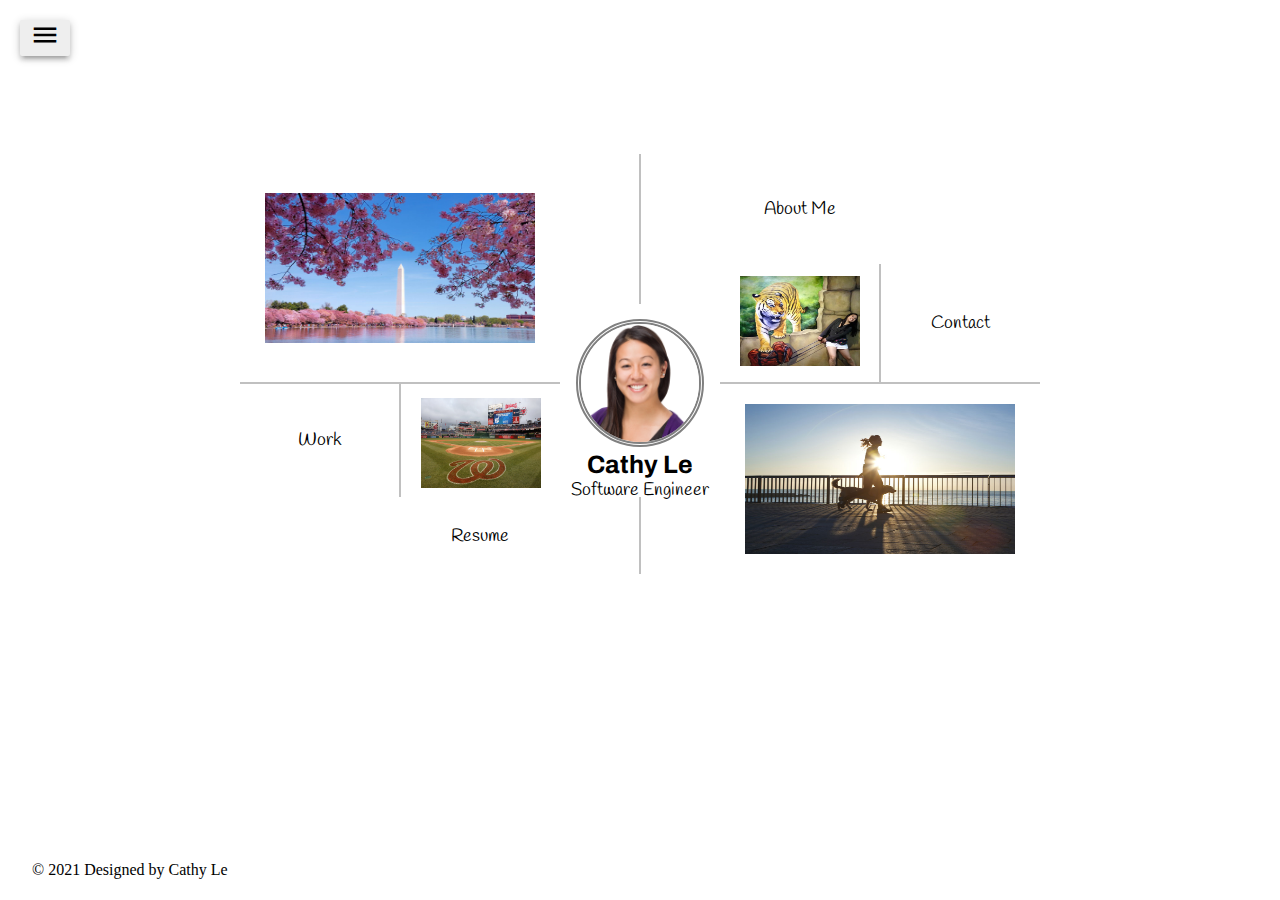
<file: index.html>
<!DOCTYPE html>
<html lang="en">
  <head>
    <meta charset="UTF-8" />
    <meta
      name="viewport"
      content="width=device-width, initial-scale=1, shrink-to-fit=no"
    />
    <meta http-equiv="X-UA-Compatible" content="ie=edge" />
    <script src="https://cdnjs.cloudflare.com/ajax/libs/jquery/3.4.0/jquery.min.js"></script>
    <script>
      $(function() {
        $("#nav-content").load("nav/nav.html");
        $("#footer-content").load("footer/footer.html");
      });
    </script>
    <link
      href="https://fonts.googleapis.com/css?family=Archivo:700|Handlee"
      rel="stylesheet"
    />
    <link
      href="https://fonts.googleapis.com/icon?family=Material+Icons"
      rel="stylesheet"
    />
    <link href="footer/footer.css" rel="stylesheet" type="text/css" />
    <link href="nav/materialize.css" rel="stylesheet" type="text/css" />
    <link href="style.css" rel="stylesheet" type="text/css" />
    <title>Cathy's Portfolio</title>
    <link rel="icon" href="images/baseball_favicon.ico" />
  </head>
  <body>
    <nav>
      <div id="nav-content"></div>
    </nav>
    <main>
      <div class="container">
        <div class="box box1">
          <img
            class="cherry-blossom_pic bw-pic"
            src="images/cherry_blossom.jpg"
            alt="cherry blossoms"
          />
        </div>
        <div class="box box2"></div>
        <div class="box box3">
          <a class="box-link" href="bio/bio.html">About Me</a>
        </div>
        <div class="box box4">
          <a class="box-link" href="projects/projects.html">Work</a>
        </div>
        <div class="box box5"></div>
        <div class="box box6">
          <img
            class="run_pic bw-pic"
            src="images/run_with_dog.jpg"
            alt="running with dog"
          />
        </div>
        <div class="box box7"></div>
        <div class="box box8"></div>
        <div class="box box9">
          <img
            class="profile-image"
            src="images/Profile_pic.jpeg"
            alt="Cathy's head shot"
          />
        </div>
        <div class="box box10">
          <a
            href="https://drive.google.com/open?id=1_YwIFtCMRU5l-qra7xNsj6vsGZ7-QzgX"
          >
            <img
              class="baseball_pic tilt-pic tilt-right"
              src="images/Nats_baseball.jpg"
              alt="nationals"
            />
          </a>
        </div>
        <div class="box box11"></div>
        <div class="box box12">
          <a
            class="box-link"
            href="https://drive.google.com/file/d/1ImcTE4QzVl0U7Dk16h8RIQkGuzcuSWzv/"
            target="_blank"
            >Resume</a
          >
        </div>
        <div class="box box13"></div>
        <div class="box box14">
          <a href="bio/bio.html">
            <img
              class="tiger_pic tilt-pic tilt-left"
              src="images/tiger.png"
              alt="tiger"
            />
          </a>
        </div>
        <div class="box box15">
          <a class="box-link" href="contact/contact.html">Contact</a>
        </div>
        <div class="box box16">
          <h2 class="name">Cathy Le</h2>
          <p class="title">Software Engineer</p>
        </div>
        <div class="box box17"></div>
        <div class="box box18"></div>
      </div>
    </main>
    <footer>
      <div id="footer-content"></div>
    </footer>
    <script src="https://cdnjs.cloudflare.com/ajax/libs/materialize/1.0.0/js/materialize.min.js"></script>
  </body>
</html>
</file>
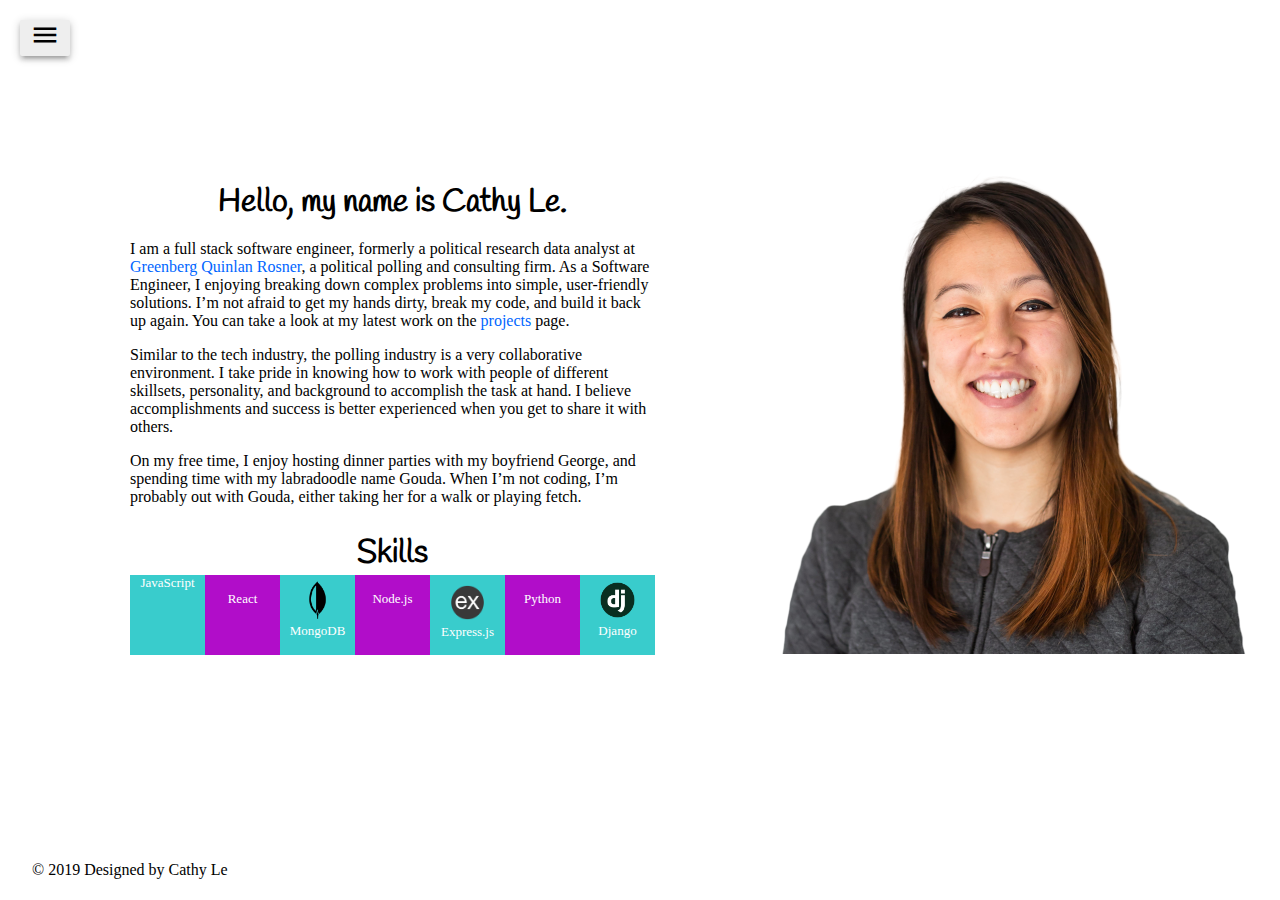
<file: bio.html>
<!DOCTYPE html>
<html lang="en">
  <head>
    <meta charset="UTF-8" />
    <meta name="viewport" content="width=device-width, initial-scale=1.0" />
    <meta http-equiv="X-UA-Compatible" content="ie=edge" />
    <script src="https://cdnjs.cloudflare.com/ajax/libs/jquery/3.4.0/jquery.min.js"></script>
    <script>
      $(function() {
        $("#nav-content").load("nav.html");
        $("#footer-content").load("footer.html");
      });
    </script>
    <link
      href="https://fonts.googleapis.com/css?family=Archivo:700|Handlee"
      rel="stylesheet"
    />
    <link
      rel="stylesheet"
      href="https://use.fontawesome.com/releases/v5.8.1/css/all.css"
      integrity="sha384-50oBUHEmvpQ+1lW4y57PTFmhCaXp0ML5d60M1M7uH2+nqUivzIebhndOJK28anvf"
      crossorigin="anonymous"
    />
    <link href="bio.css" rel="stylesheet" type="text/css" />
    <title>About Cathy</title>
    <link rel="icon" href="baseball_favicon.ico" />
  </head>
  <body>
    <nav>
      <div id="nav-content"></div>
    </nav>
    <main>
      <div class="bio-content">
        <h1>Hello, my name is Cathy Le.</h1>
        <p>
          I am a full stack software engineer, formerly a political research
          data analyst at
          <a href="https://www.gqrr.com/">Greenberg Quinlan Rosner</a>, a
          political polling and consulting firm. As a Software Engineer, I
          enjoying breaking down complex problems into simple, user-friendly
          solutions. I’m not afraid to get my hands dirty, break my code, and
          build it back up again. You can take a look at my latest work on the
          <a href="projects.html">projects</a> page.
        </p>
        <p>
          Similar to the tech industry, the polling industry is a very
          collaborative environment. I take pride in knowing how to work with
          people of different skillsets, personality, and background to
          accomplish the task at hand. I believe accomplishments and success is
          better experienced when you get to share it with others.
        </p>
        <p>
          On my free time, I enjoy hosting dinner parties with my boyfriend
          George, and spending time with my labradoodle name Gouda. When I’m not
          coding, I’m probably out with Gouda, either taking her for a walk or
          playing fetch.
        </p>
        <h1>Skills</h1>
        <div class="skills-content">
          <div class="bg-1">
            <i class="fab fa-js-square fa-3x"></i
            ><span>
              JavaScript
            </span>
          </div>
          <div class="bg-2">
            <i class="fab fa-react fa-3x"></i><br /><span>
              React
            </span>
          </div>
          <div class="bg-1">
            <img class="mongodb-image" src="images/mongodb.png" alt="" /><span>
              MongoDB
            </span>
          </div>
          <div class="bg-2">
            <i class="fab fa-node fa-3x"></i><br /><span>
              Node.js
            </span>
          </div>
          <div class="bg-1">
            <img class="express-image" src="images/express.png" alt="" /><span>
              Express.js
            </span>
          </div>
          <div class="bg-2">
            <i class="fab fa-python fa-3x"></i><br /><span>
              Python
            </span>
          </div>
          <div class="bg-1">
            <img
              class="django-image"
              src="images/django.png"
              alt=""
            /><br /><span>
              Django
            </span>
          </div>
        </div>
      </div>
      <div class="bio-image">
        <img src="images/Profile_removebg.png" alt="" />
      </div>
    </main>
    <footer>
      <div id="footer-content"></div>
    </footer>
    <script src="https://cdnjs.cloudflare.com/ajax/libs/materialize/1.0.0/js/materialize.min.js"></script>
  </body>
</html>
</file>
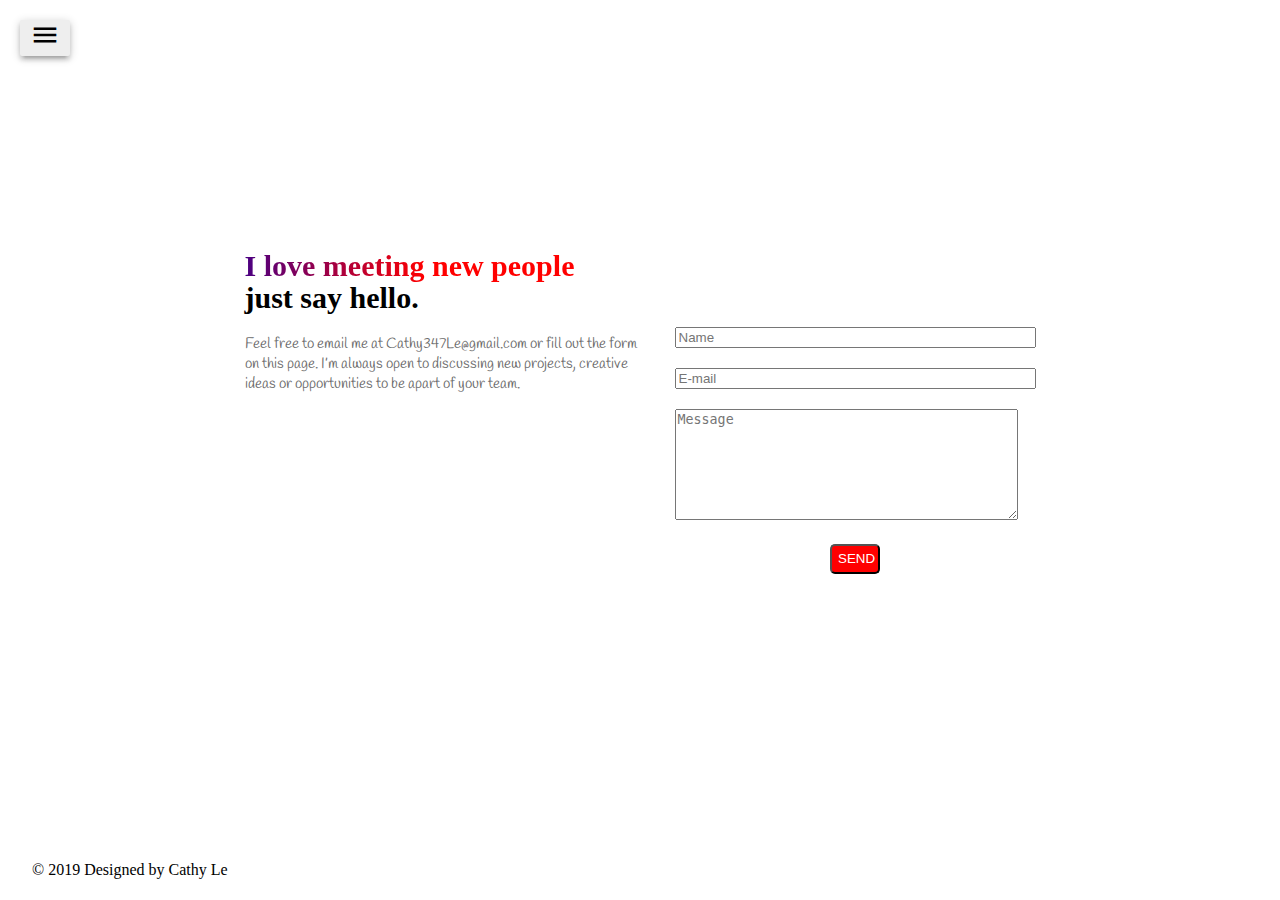
<file: contact.html>
<!DOCTYPE html>
<html lang="en">
  <head>
    <meta charset="UTF-8" />
    <meta name="viewport" content="width=device-width, initial-scale=1.0" />
    <meta http-equiv="X-UA-Compatible" content="ie=edge" />
    <script src="https://cdnjs.cloudflare.com/ajax/libs/jquery/3.4.0/jquery.min.js"></script>
    <script>
      $(function() {
        $("#nav-content").load("nav.html");
        $("#footer-content").load("footer.html");
      });
    </script>
    <link
      href="https://fonts.googleapis.com/css?family=Archivo:700|Handlee"
      rel="stylesheet"
    />
    <link
      rel="stylesheet"
      href="https://use.fontawesome.com/releases/v5.8.1/css/all.css"
      integrity="sha384-50oBUHEmvpQ+1lW4y57PTFmhCaXp0ML5d60M1M7uH2+nqUivzIebhndOJK28anvf"
      crossorigin="anonymous"
    />
    <link href="contact.css" rel="stylesheet" type="text/css" />
    <title>Contact Cathy</title>
    <link rel="icon" href="baseball_favicon.ico" />
  </head>
  <body>
    <nav>
      <div id="nav-content"></div>
    </nav>
    <main>
      <div class="contact-container">
        <div class="contact-intro">
          <h2 class="text-gradient">I love meeting new people</h2>
          <h2>just say hello.</h2>
          <p>
            Feel free to email me at Cathy347Le@gmail.com or fill out the form
            on this page. I’m always open to discussing new projects, creative
            ideas or opportunities to be apart of your team.
          </p>
        </div>
        <form
          method="POST"
          action="https://formspree.io/cathy347oconnor@gmail.com"
        >
          <div>
            <input
              name="name"
              type="text"
              size="42"
              placeholder="Name"
              required
            />
          </div>
          <div>
            <input
              name="email"
              type="text"
              size="42"
              placeholder="E-mail"
              required
            />
          </div>
          <div>
            <textarea
              name="message"
              cols="40"
              rows="7"
              placeholder="Message"
              required
            ></textarea>
          </div>
          <input class="button" name="submit" type="submit" value="SEND" />
        </form>
      </div>
    </main>
    <footer>
      <div id="footer-content"></div>
    </footer>
    <script src="https://cdnjs.cloudflare.com/ajax/libs/materialize/1.0.0/js/materialize.min.js"></script>
  </body>
</html>
</file>
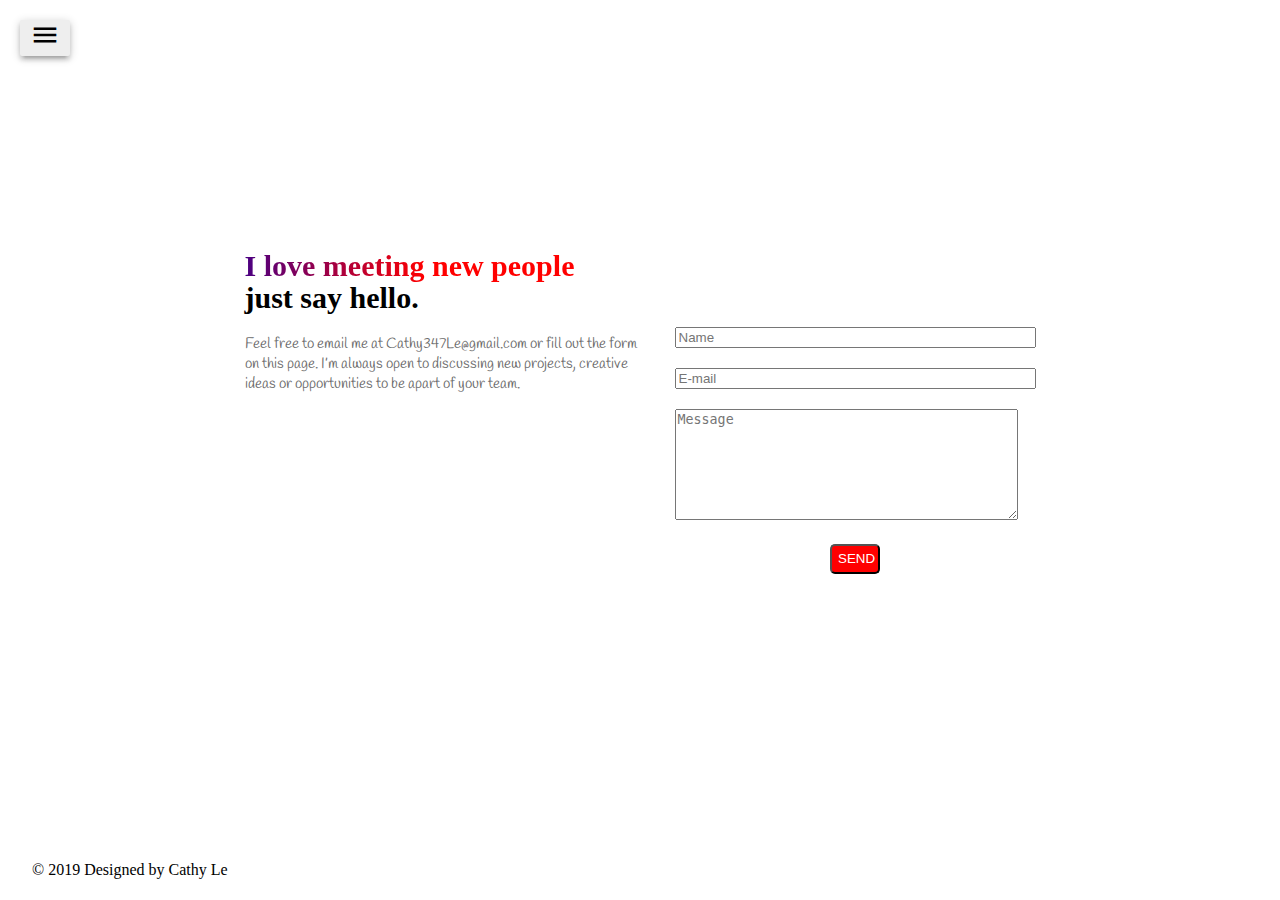
<file: contacts.html>
<!DOCTYPE html>
<html lang="en">
  <head>
    <meta charset="UTF-8" />
    <meta name="viewport" content="width=device-width, initial-scale=1.0" />
    <meta http-equiv="X-UA-Compatible" content="ie=edge" />
    <script src="https://cdnjs.cloudflare.com/ajax/libs/jquery/3.4.0/jquery.min.js"></script>
    <script>
      $(function() {
        $("#nav-content").load("nav.html");
        $("#footer-content").load("footer.html");
      });
    </script>
    <link
      href="https://fonts.googleapis.com/css?family=Archivo:700|Handlee"
      rel="stylesheet"
    />
    <link
      rel="stylesheet"
      href="https://use.fontawesome.com/releases/v5.8.1/css/all.css"
      integrity="sha384-50oBUHEmvpQ+1lW4y57PTFmhCaXp0ML5d60M1M7uH2+nqUivzIebhndOJK28anvf"
      crossorigin="anonymous"
    />
    <link href="contacts.css" rel="stylesheet" type="text/css" />
    <title>Contact Cathy</title>
    <link rel="icon" href="baseball_favicon.ico" />
  </head>
  <body>
    <nav>
      <div id="nav-content"></div>
    </nav>
    <main>
      <div class="contact-container">
        <div class="contact-intro">
          <h2 class="text-gradient">I love meeting new people</h2>
          <h2>just say hello.</h2>
          <p>
            Feel free to email me at Cathy347Le@gmail.com or fill out the form
            on this page. I’m always open to discussing new projects, creative
            ideas or opportunities to be apart of your team.
          </p>
        </div>
        <form
          method="POST"
          action="https://formspree.io/cathy347oconnor@gmail.com"
        >
          <div>
            <input
              name="name"
              type="text"
              size="42"
              placeholder="Name"
              required
            />
          </div>
          <div>
            <input
              name="email"
              type="text"
              size="42"
              placeholder="E-mail"
              required
            />
          </div>
          <div>
            <textarea
              name="message"
              cols="40"
              rows="7"
              placeholder="Message"
              required
            ></textarea>
          </div>
          <input class="button" name="submit" type="submit" value="SEND" />
        </form>
      </div>
    </main>
    <footer>
      <div id="footer-content"></div>
    </footer>
    <script src="https://cdnjs.cloudflare.com/ajax/libs/materialize/1.0.0/js/materialize.min.js"></script>
  </body>
</html>
</file>
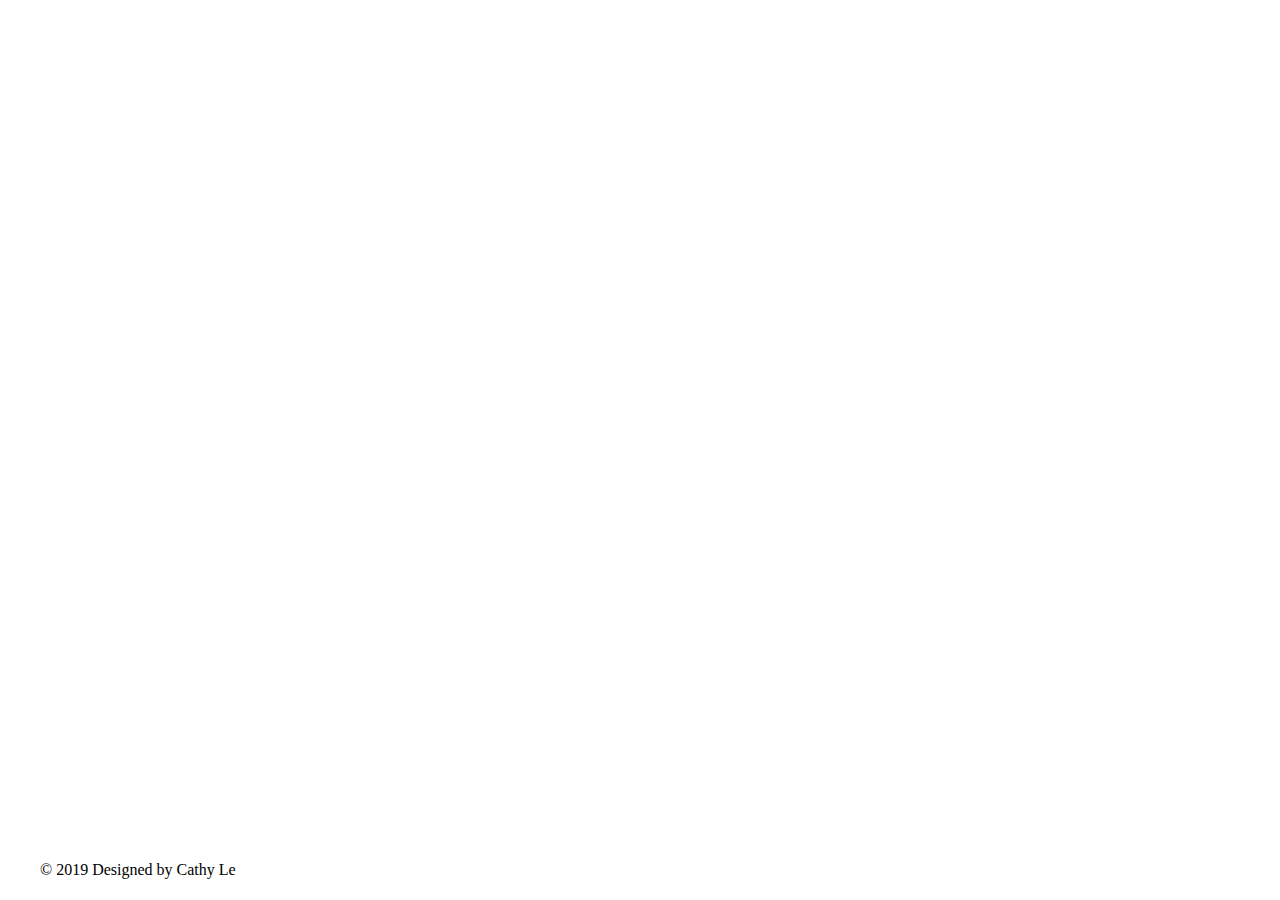
<file: footer.html>
<!DOCTYPE html>
<html lang="en">
  <head>
    <meta charset="UTF-8" />
    <meta name="viewport" content="width=device-width, initial-scale=1.0" />
    <meta http-equiv="X-UA-Compatible" content="ie=edge" />
    <link href="footer.css" rel="stylesheet" type="text/css" />
    <title>Footer</title>
  </head>
  <body>
    <div class="footer-container">
      <h4>
        &copy; 2019 Designed by Cathy Le
      </h4>
      <div class="favicons">
        <a href="https://www.linkedin.com/in/cathyxle/"
          ><i class="fab fa-linkedin fa-2x"></i
        ></a>
        <a href="https://github.com/Cathy347Le"
          ><i class="fab fa-github-square fa-2x"></i
        ></a>
        <a href="mailto: Cathy347Le@gmail.com"
          ><i class="fas fa-envelope-square fa-2x"></i
        ></a>
      </div>
    </div>
  </body>
</html>
</file>
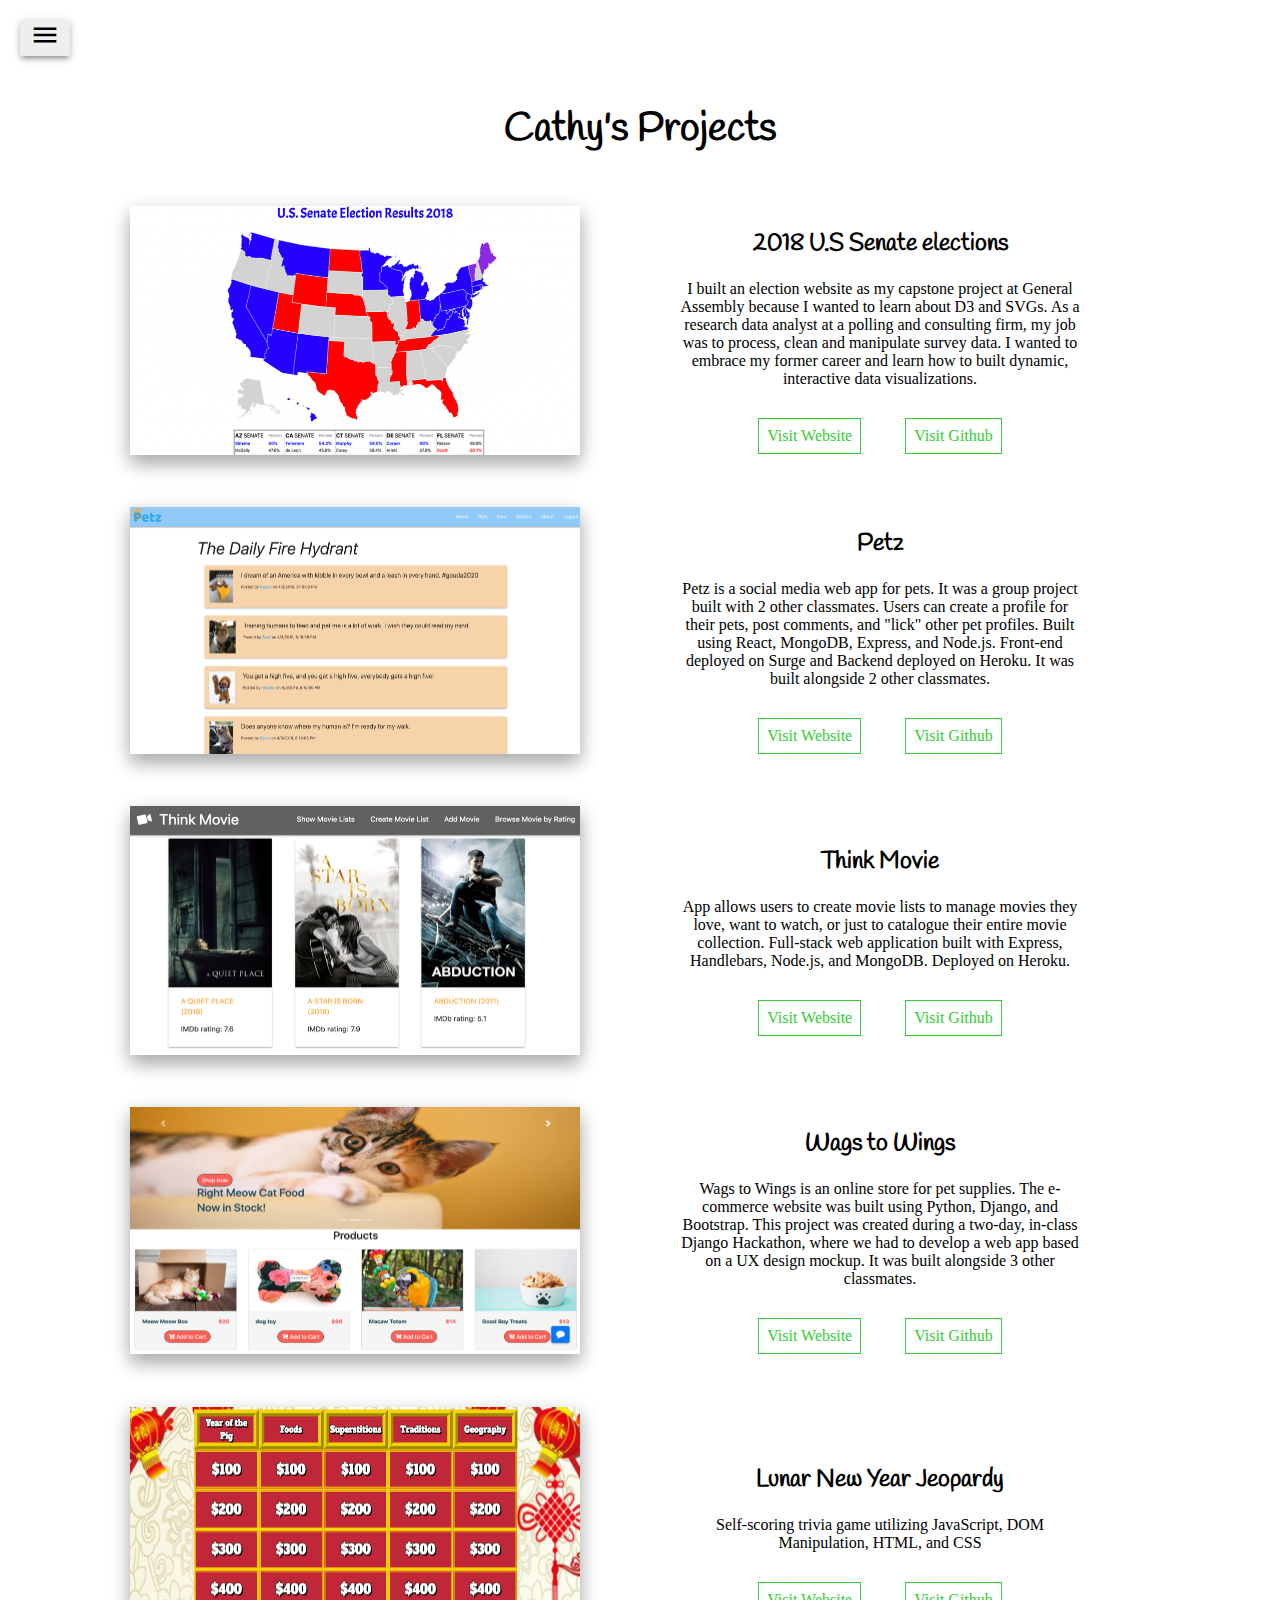
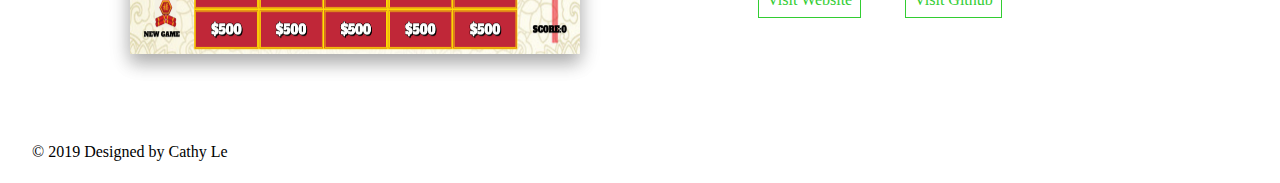
<file: projects.html>
<!DOCTYPE html>
<html lang="en">
  <head>
    <meta charset="UTF-8" />
    <meta name="viewport" content="width=device-width, initial-scale=1.0" />
    <meta http-equiv="X-UA-Compatible" content="ie=edge" />
    <script src="https://cdnjs.cloudflare.com/ajax/libs/jquery/3.4.0/jquery.min.js"></script>
    <script>
      $(function() {
        $(".footer-content").load("footer.html");
        $("#nav-content").load("nav.html");
      });
    </script>
    <link
      href="https://fonts.googleapis.com/css?family=Carter+One|Handlee"
      rel="stylesheet"
    />
    <link
      rel="stylesheet"
      href="https://use.fontawesome.com/releases/v5.8.1/css/all.css"
      integrity="sha384-50oBUHEmvpQ+1lW4y57PTFmhCaXp0ML5d60M1M7uH2+nqUivzIebhndOJK28anvf"
      crossorigin="anonymous"
    />
    <link href="projects.css" rel="stylesheet" type="text/css" />
    <title>Cathy's Projects</title>
    <link rel="icon" href="baseball_favicon.ico" />
  </head>
  <body>
    <div>
      <div id="nav-content"></div>
    </div>
    <header>
      <h1>Cathy's Projects</h1>
    </header>
    <main>
      <div class="project-container">
        <div class="project-image">
          <img src="images/election-site.png" alt="" />
        </div>
        <div class="project-info">
          <h2>2018 U.S Senate elections</h2>
          <p>
            I built an election website as my capstone project at General
            Assembly because I wanted to learn about D3 and SVGs. As a research
            data analyst at a polling and consulting firm, my job was to
            process, clean and manipulate survey data. I wanted to embrace my
            former career and learn how to built dynamic, interactive data
            visualizations.
          </p>
          <a class="button" href="http://project-5-election-site.surge.sh/"
            >Visit Website</a
          >
          <a
            class="button"
            href="https://github.com/Cathy347Le/2018-Senate-Election-Website"
            >Visit Github</a
          >
        </div>
      </div>

      <div class="project-container">
        <div class="project-image">
          <img src="images/Petz.png" alt="Petz" />
        </div>
        <div class="project-info">
          <h2>Petz</h2>
          <p>
            Petz is a social media web app for pets. It was a group project
            built with 2 other classmates. Users can create a profile for their
            pets, post comments, and "lick" other pet profiles. Built using
            React, MongoDB, Express, and Node.js. Front-end deployed on Surge
            and Backend deployed on Heroku. It was built alongside 2 other
            classmates.
          </p>
          <a class="button" href="http://petz-frontend.surge.sh/"
            >Visit Website</a
          >
          <a
            class="button"
            href="https://github.com/Cathy347Le/project3frontend"
            >Visit Github</a
          >
        </div>
      </div>
      <div class="project-container">
        <div class="project-image">
          <img src="images/Think_Movie.png" alt="Movie" />
        </div>
        <div class="project-info">
          <h2>Think Movie</h2>
          <p>
            App allows users to create movie lists to manage movies they love,
            want to watch, or just to catalogue their entire movie collection.
            Full-stack web application built with Express, Handlebars, Node.js,
            and MongoDB. Deployed on Heroku.
          </p>
          <a class="button" href="https://thinkmovie.herokuapp.com/"
            >Visit Website</a
          >
          <a class="button" href="https://github.com/Cathy347Le/Think-Movie"
            >Visit Github</a
          >
        </div>
      </div>
      <div class="project-container">
        <div class="project-image">
          <img src="images/Wags_to_Wings.png" alt="Wags to Wings" />
        </div>
        <div class="project-info">
          <h2>Wags to Wings</h2>
          <p>
            Wags to Wings is an online store for pet supplies. The e-commerce
            website was built using Python, Django, and Bootstrap. This project
            was created during a two-day, in-class Django Hackathon, where we
            had to develop a web app based on a UX design mockup. It was built
            alongside 3 other classmates.
          </p>
          <a class="button btn-disable">Visit Website</a>
          <a class="button" href="https://github.com/Cathy347Le/MangoDjango"
            >Visit Github</a
          >
        </div>
      </div>
      <div class="project-container">
        <div class="project-image">
          <img src="images/Asian_Jeopardy.png" alt="Jeopardy" />
        </div>
        <div class="project-info">
          <h2>Lunar New Year Jeopardy</h2>
          <p>
            Self-scoring trivia game utilizing JavaScript, DOM Manipulation,
            HTML, and CSS
          </p>
          <a
            class="button"
            href="https://cathy347le.github.io/Lunar-New-Year-Jeopardy/"
            >Visit Website</a
          >
          <a
            class="button"
            href="https://github.com/Cathy347Le/Lunar-New-Year-Jeopardy"
            >Visit Github</a
          >
        </div>
      </div>
      <div class="placeholder-container"></div>
    </main>
    <footer>
      <div class="footer-content"></div>
    </footer>
    <script src="https://cdnjs.cloudflare.com/ajax/libs/materialize/1.0.0/js/materialize.min.js"></script>
  </body>
</html>
</file>
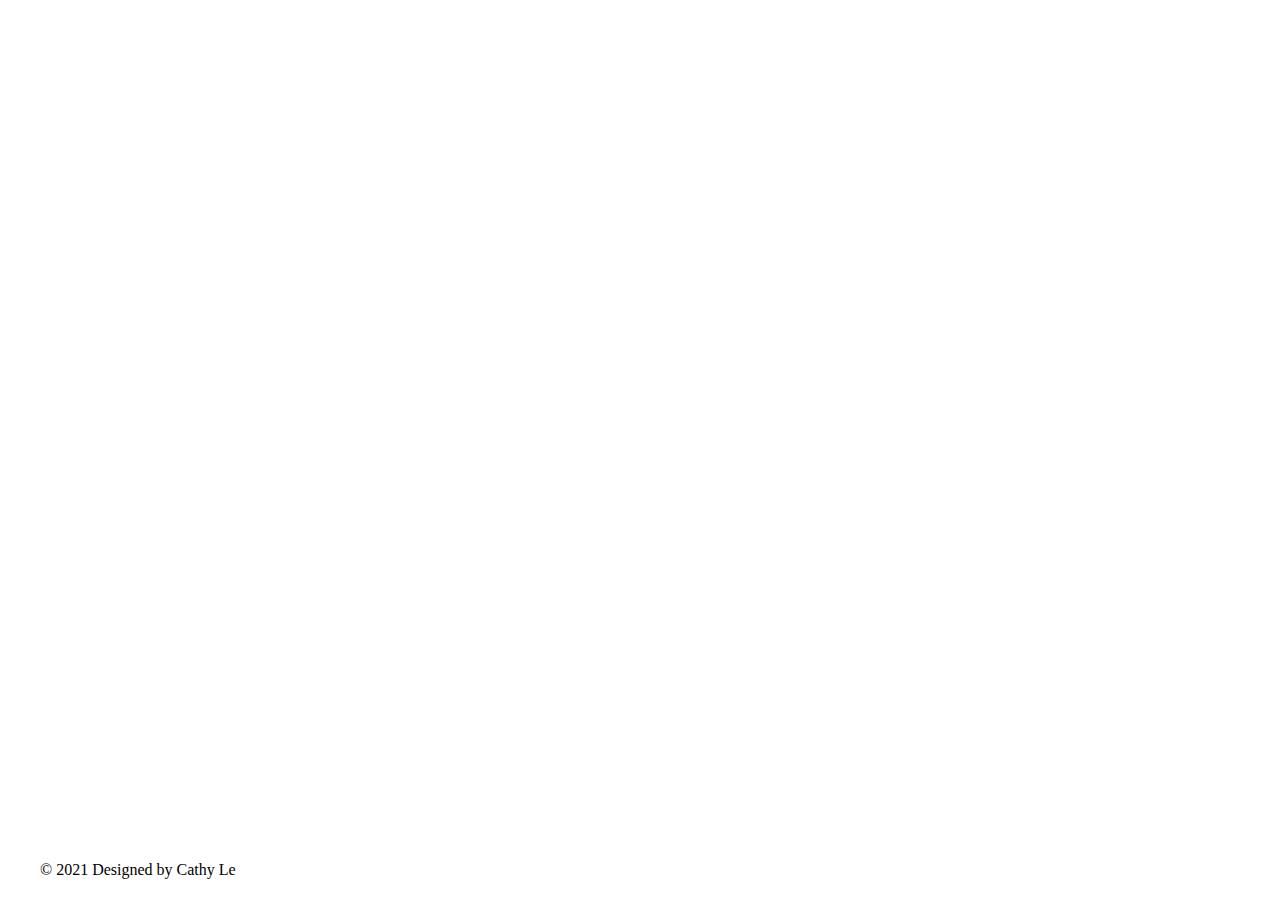
<file: footer/footer.html>
<!DOCTYPE html>
<html lang="en">
  <head>
    <meta charset="UTF-8" />
    <meta name="viewport" content="width=device-width, initial-scale=1.0" />
    <meta http-equiv="X-UA-Compatible" content="ie=edge" />
    <link
      rel="stylesheet"
      href="https://use.fontawesome.com/releases/v5.8.1/css/all.css"
      integrity="sha384-50oBUHEmvpQ+1lW4y57PTFmhCaXp0ML5d60M1M7uH2+nqUivzIebhndOJK28anvf"
      crossorigin="anonymous"
    />
    <link href="footer.css" rel="stylesheet" type="text/css" />
    <title>Footer</title>
  </head>
  <body>
    <div class="footer-container">
      <h4>
        &copy; 2021 Designed by Cathy Le
      </h4>
      <div class="favicons">
        <a href="https://www.linkedin.com/in/cathyxle/" target="_blank"
          ><i class="fab fa-linkedin fa-2x"></i
        ></a>
        <a href="https://github.com/Cathy347Le" target="_blank"
          ><i class="fab fa-github-square fa-2x"></i
        ></a>
        <a href="mailto: Cathy347Le@gmail.com" target="_blank"
          ><i class="fas fa-envelope-square fa-2x"></i
        ></a>
      </div>
    </div>
  </body>
</html>
</file>
<file: footer/footer.css>
.footer-container {
  display: flex;
  width: 95%;
  justify-content: space-between;
  align-items: center;
  margin-left: 2.5%;
  position: absolute;
  bottom: 0;
}

.footer-container h4 {
  font-weight: normal;
}

.favicons i {
  color: #2d2b2b;
}
/* 
@media screen and (max-width: 840px) {
  .favicons,
  .footer-container h4 {
    font-size: 15px;
  }
} */

@media screen and (max-width: 540px) {
  .favicons,
  .footer-container h4 {
    font-size: 11px;
  }
}
</file>
<file: style.css>
* {
  box-sizing: border-box;
}

html,
body {
  height: 100%;
  margin: 0;
  padding: 0;
}

nav {
  height: 10%;
}

.container {
  width: 800px;
  height: 420px;
  margin: 5% auto;
  display: grid;
  grid-template-rows: 1fr 1fr 1fr 1fr 1fr 1fr 1fr 1fr;
  grid-template-columns: 1fr 1fr 1fr 1fr 1fr 1fr 1fr 1fr 1fr 1fr;
  grid-template-areas:
    "box1 box1 box1 box1 box8 box2 box3 box3 box13 box13"
    "box1 box1 box1 box1 box8 box2 box3 box3 box13 box13"
    "box1 box1 box1 box1 box17 box18 box14 box14 box15 box15"
    "box1 box1 box1 box1 box9 box9 box14 box14 box15 box15"
    "box4 box4 box10 box10 box9 box9 box6 box6 box6 box6"
    "box4 box4 box10 box10 box16 box16 box6 box6 box6 box6"
    "box11 box11 box12 box12 box7 box5 box6 box6 box6 box6"
    "box11 box11 box12 box12 box7 box5 box6 box6 box6 box6";
}

.box {
  display: flex;
  align-items: center;
  justify-content: center;
}

.box1 {
  grid-area: box1;
  border-bottom: 1px solid silver;
}

.box2 {
  grid-area: box2;
  border-left: 1px solid silver;
  height: 110px;
}

.box3 {
  grid-area: box3;
}

.box4 {
  grid-area: box4;
  border-top: 1px solid silver;
  border-right: 1px solid silver;
}

.box5 {
  grid-area: box5;
  border-left: 1px solid silver;
}

.box6 {
  grid-area: box6;
  border-top: 1px solid silver;
}

.box7 {
  grid-area: box7;
  border-right: 1px solid silver;
}

.box8 {
  grid-area: box8;
  border-right: 1px solid silver;
  height: 110px;
}

.box9 {
  grid-area: box9;
}

.box10 {
  grid-area: box10;
  border-top: 1px solid silver;
  border-left: 1px solid silver;
}

.box11 {
  grid-area: box11;
}

.box12 {
  grid-area: box12;
}

.box13 {
  grid-area: box13;
}

.box14 {
  grid-area: box14;
  border-bottom: 1px solid silver;
  border-right: 1px solid silver;
}

.box15 {
  grid-area: box15;
  border-bottom: 1px solid silver;
  border-left: 1px solid silver;
}

.box16 {
  grid-area: box16;
  display: flex;
  flex-direction: column;
  position: relative;
  top: 10px;
}

.box17 {
  grid-area: box17;
  height: 80px;
  position: relative;
}

.box17:after {
  content: "";
  background: silver;
  position: absolute;
  top: 0;
  right: 0;
  height: 50%;
  width: 1px;
}

.box18 {
  grid-area: box18;
  height: 80px;
  position: relative;
}
.box18:after {
  content: "";
  background: silver;
  position: absolute;
  top: 0;
  left: 0;
  height: 50%;
  width: 1px;
}

.cherry-blossom_pic,
.run_pic {
  width: 270px;
  height: 150px;
}

.profile-image {
  width: 80%;
  border-radius: 50%;
  border: 5px double gray;
  margin: 5px 0px;
  z-index: 1;
}

.baseball_pic,
.tiger_pic {
  width: 120px;
  height: 90px;
}

.baseball_pic {
  margin-top: 10px;
}

.name {
  margin-top: 20px;
  margin-bottom: 0px;
  font-family: "Archivo", sans-serif;
  line-height: 27px;
  font-size: 25px;
}

.title {
  margin: 0px 0px 5px 0px;
}

.box-link,
.title {
  font-family: "Handlee", cursive;
  text-decoration: none;
  color: black;
  font-size: 18px;
}

.box-link:hover {
  text-decoration: underline;
  color: blue;
}

.tilt-pic {
  -webkit-transition: all 0.5s ease;
  -moz-transition: all 0.5s ease;
  -ms-transition: all 0.5s ease;
  transition: all 0.5s ease;
}

.tilt-right:hover {
  -webkit-transform: rotate(-10deg);
  -moz-transform: rotate(-10deg);
  -ms-transform: rotate(-10deg);
  transform: rotate(-10deg);
}

.tilt-left:hover {
  -webkit-transform: rotate(10deg);
  -moz-transform: rotate(10deg);
  -ms-transform: rotate(10deg);
  transform: rotate(10deg);
}

.bw-pic {
  -webkit-transition: all 1s ease;
  -moz-transition: all 1s ease;
  -ms-transition: all 1s ease;
  transition: all 1s ease;
}

.bw-pic:hover {
  -webkit-filter: grayscale(100%);
}

@media screen and (max-width: 840px) {
  main {
    margin-top: 35%;
  }
  .container {
    width: 550px;
    height: 290px;
  }
  .cherry-blossom_pic,
  .run_pic {
    width: 180px;
    height: 100px;
  }

  .baseball_pic,
  .tiger_pic {
    width: 90px;
    height: 68px;
  }
  .name {
    line-height: 20px;
    font-size: 18px;
  }
  .box-link,
  .title {
    font-size: 14px;
  }
  .box2,
  .box8 {
    height: 75px;
  }
  .box17,
  .box18 {
    height: 60px;
  }
}

@media screen and (max-width: 540px) {
  main {
    margin-top: 35%;
  }
  .container {
    width: 350px;
    height: 190px;
  }
  .cherry-blossom_pic,
  .run_pic {
    width: 135px;
    height: 75px;
  }

  .baseball_pic,
  .tiger_pic {
    width: 60px;
    height: 45px;
  }
  .name {
    line-height: 13px;
    font-size: 12px;
  }
  .box-link,
  .title {
    font-size: 9px;
  }
  .box2,
  .box8 {
    height: 50px;
  }
  .box17,
  .box18 {
    height: 40px;
  }
}
</file>
<file: bio.css>
* {
  box-sizing: border-box;
}

html,
body {
  height: 100%;
  margin: 0;
  padding: 0;
}

nav {
  height: 10%;
}

main {
  height: 70%;
  display: flex;
  justify-content: center;
  align-items: center;
}

main > div {
  width: 50%;
}

.bio-content {
  margin: 0 100px 0 130px;
}

.bio-content a {
  color: #0066ff;
  text-decoration: none;
}

.bio-content a:hover {
  text-decoration: underline;
}

.skills-content {
  height: 80px;
  display: grid;
  grid-template-columns: 1fr 1fr 1fr 1fr 1fr 1fr 1fr;
}

h1 {
  text-align: center;
  margin-top: 5%;
  margin-bottom: 0;
  font-family: "Handlee", cursive;
}

.skills-content > div {
  text-align: center;
  font-size: 13px;
}

.mongodb-image,
.django-image {
  width: 50%;
  margin-top: 6px;
}
.express-image {
  width: 85%;
  margin-top: 10px;
}

.bg-1 {
  background-color: #39cccc;
}

.bg-2 {
  background-color: #b10dc9;
}

.skills-content span {
  color: white;
}

.skills-content .fab {
  margin-top: 15%;
}
</file>
<file: contact.css>
* {
  box-sizing: border-box;
}

html,
body {
  height: 100%;
  margin: 0;
  padding: 0;
}

/* body {
  position: relative;
} */

/* body {
  display: flex;
  align-items: center;
  justify-content: center;
} */

nav {
  height: 10%;
}

main {
  height: 80%;
  display: flex;
  align-items: center;
  justify-content: center;
}

.contact-container {
  display: flex;
  height: 400px;
}

.contact-intro {
  width: 400px;
  margin-right: 30px;
}

h2 {
  margin: 0px;
  font-size: 30px;
  line-height: 32px;
}

.text-gradient {
  background: linear-gradient(to right, #4b0082 0%, #ff0000 45%);
  -webkit-background-clip: text;
  -webkit-text-fill-color: transparent;
}

p {
  color: #696969;
  margin-top: 20px;
  font-size: 15px;
  font-family: "Handlee", cursive;
}

form {
  display: flex;
  flex-direction: column;
  justify-content: center;
}

input {
  margin-bottom: 20px;
}

.button {
  color: white;
  background-color: #ff0000;
  margin: 0 auto;
  margin-top: 20px;
  border-radius: 5px;
  height: 30px;
  width: 50px;
}
</file>
<file: contacts.css>
* {
  box-sizing: border-box;
}

html,
body {
  height: 100%;
  margin: 0;
  padding: 0;
}

/* body {
  position: relative;
} */

/* body {
  display: flex;
  align-items: center;
  justify-content: center;
} */

nav {
  height: 10%;
}

main {
  height: 80%;
  display: flex;
  align-items: center;
  justify-content: center;
}

.contact-container {
  display: flex;
  height: 400px;
}

.contact-intro {
  width: 400px;
  margin-right: 30px;
}

h2 {
  margin: 0px;
  font-size: 30px;
  line-height: 32px;
}

.text-gradient {
  background: linear-gradient(to right, #4b0082 0%, #ff0000 45%);
  -webkit-background-clip: text;
  -webkit-text-fill-color: transparent;
}

p {
  color: #696969;
  margin-top: 20px;
  font-size: 15px;
  font-family: "Handlee", cursive;
}

form {
  display: flex;
  flex-direction: column;
  justify-content: center;
}

input {
  margin-bottom: 20px;
}

.button {
  color: white;
  background-color: #ff0000;
  margin: 0 auto;
  margin-top: 20px;
  border-radius: 5px;
  height: 30px;
  width: 50px;
}
</file>
<file: footer.css>
.footer-container {
  display: flex;
  width: 95%;
  justify-content: space-between;
  /* margin: 0 auto; */
  margin-left: 2.5%;
  /* margin-right: 40px; */
  /* align-items: center; */
  /* justify-content: center; */
  position: absolute;
  bottom: 0;
}

.footer-container h4 {
  font-weight: normal;
}

.favicons i {
  color: #2d2b2b;
}
</file>
<file: projects.css>
* {
  box-sizing: border-box;
}

html,
body {
  /* min-height: 120%; */
  margin: 0;
  padding: 0;
  position: relative;
}

nav {
  height: 10%;
}

main {
  /* height: 80%; */
  display: flex;
  flex-direction: column;
  /* margin-bottom: 100px; */
}

.project-container {
  display: flex;
  margin: 0px 100px;
  /* border-top: 1px solid lightgray; */
  /* border-bottom: 1px solid lightgray; */
  align-items: center;
  height: 300px;
  position: relative;
  overflow: hidden;
}

.project-container:before {
  content: "";
  position: absolute;
  top: 0;
  right: 0;
  bottom: 0;
  left: 0;
}

.project-container:before {
  right: -500px;
  border-right: 500px solid transparent;
  border-bottom: 300px solid #f2f2f2;
  transform: translateX(-100%);
}

.project-container:hover:before {
  transform: translateX(0);
}

.project-info {
  margin: 40px 100px;
  text-align: center;
}

h1 {
  text-align: center;
  font-family: "Handlee", cursive;
  font-size: 40px;
}

h2 {
  font-family: "Handlee", cursive;
}

img {
  width: 450px;
  margin-left: 30px;
  box-shadow: 0 10px 16px 0 rgba(0, 0, 0, 0.2), 0 6px 20px 0 rgba(0, 0, 0, 0.19);
}

.project-info p {
  margin-bottom: 30px;
}

*:before,
*:after {
  box-sizing: border-box;
  transition: 0.4s ease-in-out;
}

*:before,
*:after {
  z-index: -1;
}

.button {
  position: relative;
  display: inline-block;
  overflow: hidden;
  text-decoration: none;
  border: 1px solid #32cd32;
  padding: 8px;
  margin: 0px 20px;
  color: #32cd32;
}

.button:before,
.button:after {
  content: "";
  position: absolute;
  top: 0;
  right: 0;
  bottom: 0;
  left: 0;
}

.button:before {
  right: -50px;
  border-right: 50px solid transparent;
  border-bottom: 105px solid #228b22;
  transform: translateX(-100%);
}

.button:after {
  left: -50px;
  border-left: 50px solid transparent;
  border-top: 105px solid #228b22;
  transform: translateX(100%);
}

.button:hover {
  color: white;
}

.button:hover:before {
  transform: translateX(-49%);
}

.button:hover:after {
  transform: translateX(49%);
}

.footer-in-projects {
  height: 100px;
}

.placeholder-container {
  height: 100px;
}

.btn-disable {
  cursor: url("http://icons.iconarchive.com/icons/tatice/cristal-intense/24/Ad-Aware-icon.png"),
    auto;
}
</file>
